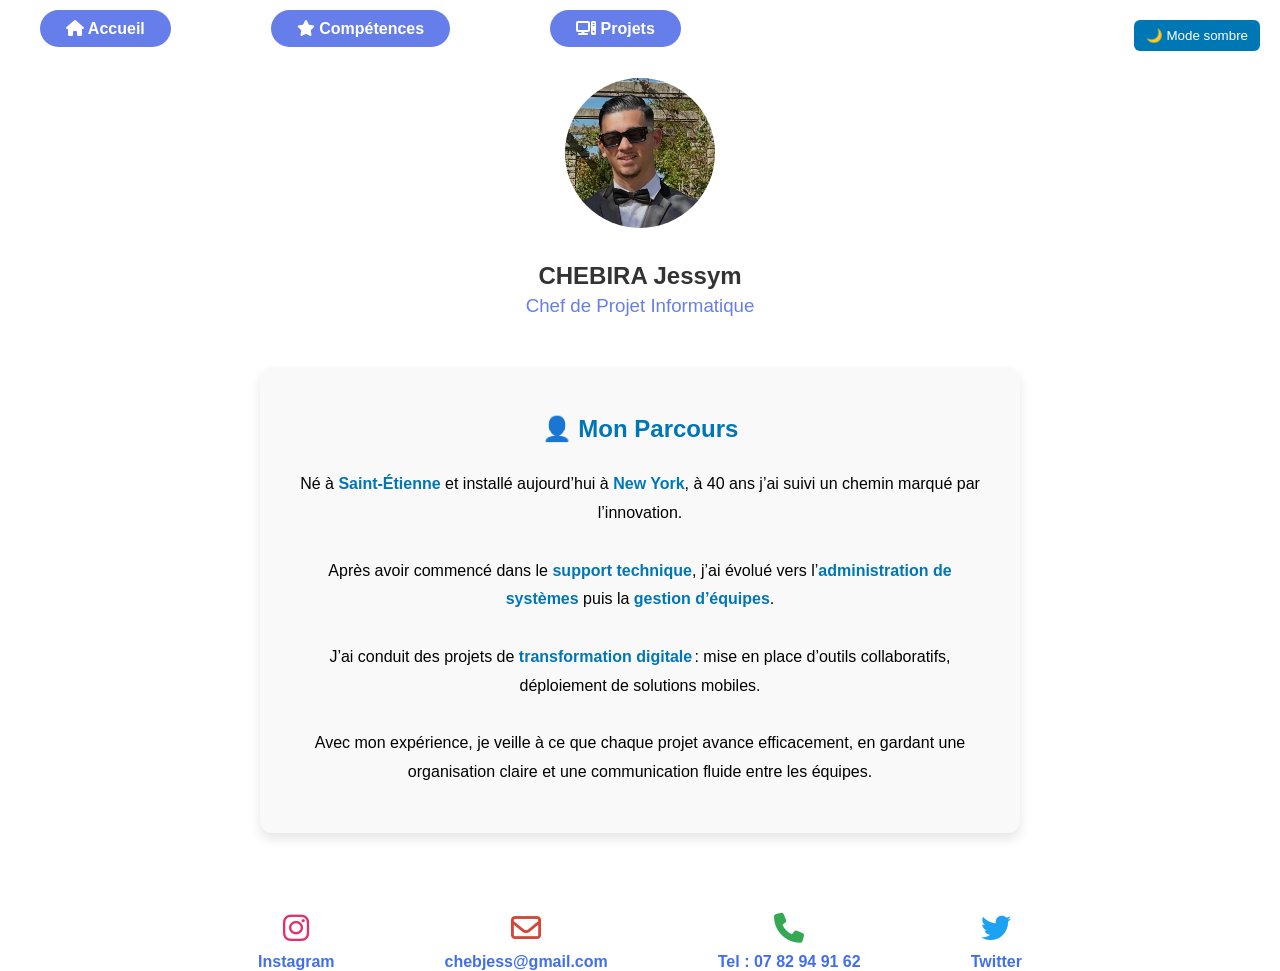
<file: index.html>
<!DOCTYPE html>
<html lang="fr">
<head>
  <meta charset="UTF-8">
  <meta name="viewport" content="width=device-width, initial-scale=1.0">
  <title>Portfolio - Jessym - Chef de Projet Informatique</title>
  <link rel="stylesheet" href="styles.css">
  <link rel="stylesheet" href="https://cdnjs.cloudflare.com/ajax/libs/font-awesome/6.5.0/css/all.min.css">
</head>
<body>
    <button id="toggle-theme">🌙 Mode sombre</button>


<script src="styles.js"></script>
  <nav class="navbar">
      <ul>
        <li><a href="#"><i class="fa-solid fa-house"></i> Accueil</a></li>
        <li><a href="compétences.html"><i class="fa-solid fa-star"></i> Compétences</a></li>
        <li><a href="projets.html"><i class="fa-solid fa-computer"></i> Projets</a></li>
      </ul>
    </nav>

    <section class="profil">
    <img src="jessym.PNG" width="220px" height="220px" alt="Photo de profil">
    <h2>CHEBIRA Jessym</h2>
    <a href="https://fr.wikipedia.org/wiki/Gestion_de_projet" target="_blank"><h3>Chef de Projet Informatique</h3>
    </a>     
      <section class="presentation">
  <h2>👤 Mon Parcours</h2>
  <p>
    Né à <strong>Saint‑Étienne</strong> et installé aujourd’hui à <strong>New York</strong>, 
    à 40 ans j’ai suivi un chemin marqué par l’innovation.<br><br>
    Après avoir commencé dans le <strong>support technique</strong>, 
    j’ai évolué vers l’<strong>administration de systèmes</strong> puis la <strong>gestion d’équipes</strong>.<br><br>
    J’ai conduit des projets de <strong>transformation digitale</strong> : 
    mise en place d’outils collaboratifs, déploiement de solutions mobiles.<br><br>
    Avec mon expérience, je veille à ce que chaque projet avance efficacement, 
    en gardant une organisation claire et une communication fluide entre les équipes.
  </p>
</section>
    </section>

  <footer>
    <div class="contacts">
  <div class="contact-item">
    <i class="fa-brands fa-instagram"></i>
    <a href="https://www.instagram.com/j_42chb" target="_blank">Instagram</a>
  </div>
  <div class="contact-item">
    <i class="fa-regular fa-envelope"></i>
    <a href="mailto:chebjess@gmail.com">chebjess@gmail.com</a>
  </div>
  <div class="contact-item">
    <i class="fa-solid fa-phone"></i>
    <a href="tel: 07 82 94 91 62">Tel : 07 82 94 91 62</a>
  </div>
  <div class="contact-item">
    <i class="fa-brands fa-twitter"></i>
    <a href="https://www.twitter.com/CJessym43298" target="_blank">Twitter</a>
  </div>
</div>
  </footer>
</body>
</html>
</file>
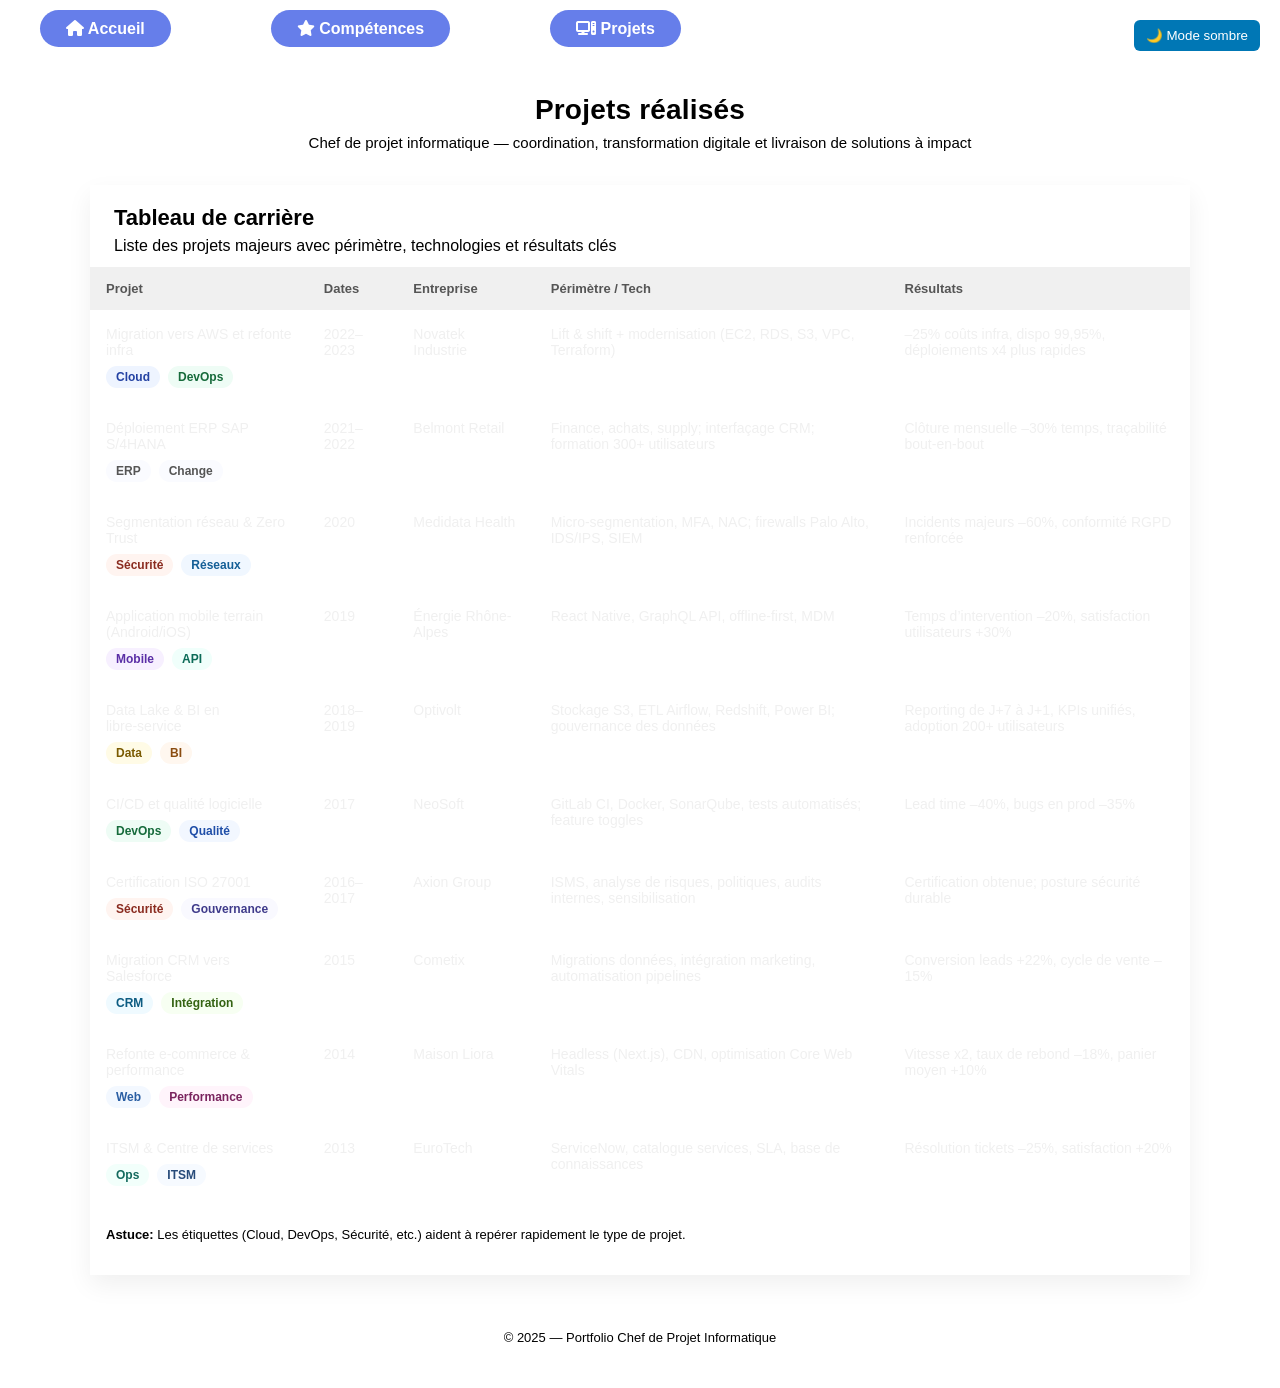
<file: projets.html>
<!DOCTYPE html>
<html lang="fr">
<head>
  <meta charset="UTF-8">
  <meta name="viewport" content="width=device-width, initial-scale=1.0">
  <title>Portfolio - Jessym - Chef de Projet Informatique</title>
  <link rel="stylesheet" href="projets.css">
  <link rel="stylesheet" href="https://cdnjs.cloudflare.com/ajax/libs/font-awesome/6.5.0/css/all.min.css">
</head>
<body>
  <button id="toggle-theme">🌙 Mode sombre</button>


<script src="styles.js"></script>
    <nav class="navbar">
      <ul>
        <li><a href="index.html"><i class="fa-solid fa-house"></i> Accueil</a></li>
        <li><a href="compétences.html"><i class="fa-solid fa-star"></i> Compétences</a></li>
        <li><a href="#"><i class="fa-solid fa-computer"></i> Projets</a></li>
      </ul>
    </nav>
    <header class="page-header">
      <h1>Projets réalisés</h1>
      <p>Chef de projet informatique — coordination, transformation digitale et livraison de solutions à impact</p>
    </header>
    <main class="container">
    <section class="table-card">
      <div class="table-header">
        <h2>Tableau de carrière</h2>
        <p>Liste des projets majeurs avec périmètre, technologies et résultats clés</p>
      </div>
      <div class="table-wrapper">
        <table class="projects-table">
          <thead>
            <tr>
              <th>Projet</th>
              <th>Dates</th>
              <th>Entreprise</th>
              <th>Périmètre / Tech</th>
              <th>Résultats</th>
            </tr>
          </thead>
          <tbody>
            <tr>
              <td>
                Migration vers AWS et refonte infra
                <div class="tags">
                  <span class="tag cloud">Cloud</span>
                  <span class="tag devops">DevOps</span>
                </div>
              </td>
              <td>2022–2023</td>
              <td>Novatek Industrie</td>
              <td>Lift & shift + modernisation (EC2, RDS, S3, VPC, Terraform)</td>
              <td>–25% coûts infra, dispo 99,95%, déploiements x4 plus rapides</td>
            </tr>
            <tr>
              <td>
                Déploiement ERP SAP S/4HANA
                <div class="tags">
                  <span class="tag erp">ERP</span>
                  <span class="tag change">Change</span>
                </div>
              </td>
              <td>2021–2022</td>
              <td>Belmont Retail</td>
              <td>Finance, achats, supply; interfaçage CRM; formation 300+ utilisateurs</td>
              <td>Clôture mensuelle –30% temps, traçabilité bout‑en‑bout</td>
            </tr>
            <tr>
              <td>
                Segmentation réseau & Zero Trust
                <div class="tags">
                  <span class="tag security">Sécurité</span>
                  <span class="tag network">Réseaux</span>
                </div>
              </td>
              <td>2020</td>
              <td>Medidata Health</td>
              <td>Micro‑segmentation, MFA, NAC; firewalls Palo Alto, IDS/IPS, SIEM</td>
              <td>Incidents majeurs –60%, conformité RGPD renforcée</td>
            </tr>
            <tr>
              <td>
                Application mobile terrain (Android/iOS)
                <div class="tags">
                  <span class="tag mobile">Mobile</span>
                  <span class="tag api">API</span>
                </div>
              </td>
              <td>2019</td>
              <td>Énergie Rhône-Alpes</td>
              <td>React Native, GraphQL API, offline‑first, MDM</td>
              <td>Temps d’intervention –20%, satisfaction utilisateurs +30%</td>
            </tr>

            <tr>
              <td>
                Data Lake & BI en libre‑service
                <div class="tags">
                  <span class="tag data">Data</span>
                  <span class="tag analytics">BI</span>
                </div>
              </td>
              <td>2018–2019</td>
              <td>Optivolt</td>
              <td>Stockage S3, ETL Airflow, Redshift, Power BI; gouvernance des données</td>
              <td>Reporting de J+7 à J+1, KPIs unifiés, adoption 200+ utilisateurs</td>
            </tr>

            <tr>
              <td>
                CI/CD et qualité logicielle
                <div class="tags">
                  <span class="tag devops">DevOps</span>
                  <span class="tag qa">Qualité</span>
                </div>
              </td>
              <td>2017</td>
              <td>NeoSoft</td>
              <td>GitLab CI, Docker, SonarQube, tests automatisés; feature toggles</td>
              <td>Lead time –40%, bugs en prod –35%</td>
            </tr>

            <tr>
              <td>
                Certification ISO 27001
                <div class="tags">
                  <span class="tag security">Sécurité</span>
                  <span class="tag governance">Gouvernance</span>
                </div>
              </td>
              <td>2016–2017</td>
              <td>Axion Group</td>
              <td>ISMS, analyse de risques, politiques, audits internes, sensibilisation</td>
              <td>Certification obtenue; posture sécurité durable</td>
            </tr>
            <tr>
              <td>
                Migration CRM vers Salesforce
                <div class="tags">
                  <span class="tag crm">CRM</span>
                  <span class="tag integration">Intégration</span>
                </div>
              </td>
              <td>2015</td>
              <td>Cometix</td>
              <td>Migrations données, intégration marketing, automatisation pipelines</td>
              <td>Conversion leads +22%, cycle de vente –15%</td>
            </tr>
            <tr>
              <td>
                Refonte e‑commerce & performance
                <div class="tags">
                  <span class="tag web">Web</span>
                  <span class="tag perf">Performance</span>
                </div>
              </td>
              <td>2014</td>
              <td>Maison Liora</td>
              <td>Headless (Next.js), CDN, optimisation Core Web Vitals</td>
              <td>Vitesse x2, taux de rebond –18%, panier moyen +10%</td>
            </tr>
            <tr>
              <td>
                ITSM & Centre de services
                <div class="tags">
                  <span class="tag ops">Ops</span>
                  <span class="tag itsm">ITSM</span>
                </div>
              </td>
              <td>2013</td>
              <td>EuroTech</td>
              <td>ServiceNow, catalogue services, SLA, base de connaissances</td>
              <td>Résolution tickets –25%, satisfaction +20%</td>
            </tr>
          </tbody>
        </table>
      </div>
      <div class="legend">
        <p><strong>Astuce:</strong> Les étiquettes (Cloud, DevOps, Sécurité, etc.) aident à repérer rapidement le type de projet.</p>
      </div>
    </section>
  </main>

  <footer class="page-footer">
    <p>© 2025 — Portfolio Chef de Projet Informatique</p>
  </footer>
</body>
</html>
</file>
<file: styles.css>
body {
  margin: 0;
  font-family: Verdana, Geneva, Tahoma, sans-serif;
  color: #667eea;
  background-size: cover;
}
nav ul {
  display: flex;
  justify-content: flex-start;
  gap: 100px;
  margin-top: 20px;
  list-style: none;
}
nav a {
  text-decoration: none;
  color: #fff;
  font-weight: bold;
  padding: 10px 26px;
  border-radius: 30px;
  background: #667eea;
}
.profil {
  text-align: center;
  margin-top: 40px;
  padding: 0 20px;
}
.profil img {
  width: 150px;
  height: 150px;
  border-radius: 50%; 
  object-fit: cover;
  box-shadow: 0 4px 10px rgba(0,0,0,0,2);
  margin-bottom: 20px;
}

.profil h2 {
  margin: 10px 0 5px;
  color: #333;
}

.profil h3 {
  margin: 0 0 20px;
  color: #667eea;
  font-weight: normal;
}
.presentation {
  max-width: 700px;
  margin: 50px auto;
  padding: 30px;
  background: #f9f9f9;
  border-radius: 12px;
  box-shadow: 0 6px 12px rgba(0,0,0,0.1);
  line-height: 1.8;
}

.presentation h2 {
  text-align: center;
  color: #0077b5;
  margin-bottom: 20px;
}

.presentation p strong {
  color: #0077b5;
}
.contacts {
  display: flex;              
  justify-content: center;     
  gap: 110px;                   
  margin-top: -20px;
}

.contact-item {
  display: flex;
  flex-direction: column;      
  align-items: center;        
  text-align: center;
}

.contact-item i {
  font-size: 30px;           
  margin-bottom: 10px;         
}

.fa-instagram { color: #E1306C; }
.fa-envelope  { color: #D44638; }
.fa-phone     { color: #34A853; }
.fa-twitter   { color: #1DA1F2; }

.contact-item a {
  text-decoration: none;
  color: #416fee;
  font-weight: bold;
  transition: color 0.3s;
}

footer {
  display: flex;
  text-align: center;
  margin-top: 100px;
  justify-content: center;
}
/* Styles par défaut (mode clair) */
body {
  background: #ffffff;
  color: #000000;
  font-family: Arial, sans-serif;
  transition: background 0.3s, color 0.3s;
}

/* Mode sombre */
body.dark {
  background: #121212;
  color: #f0f0f0;
}

/* Bouton */
#toggle-theme {
  position: fixed;
  top: 20px;
  right: 20px;
  padding: 8px 12px;
  cursor: pointer;
  border: none;
  border-radius: 6px;
  background: #0077b5;
  color: white;
}
a {
  text-decoration: none;
  color: #0077cc;
}
a:hover {
  text-decoration: underline; /* si tu veux un effet au survol */
}
</file>
<file: projets.css>
body {
  margin: 0;
  font-family: Verdana, Geneva, Tahoma, sans-serif;
  color: #667eea;
  background-size: cover;
}
nav ul {
  display: flex;
  justify-content: flex-start;
  gap: 100px;
  margin-top: 20px;
  list-style: none;
}
nav a {
  text-decoration: none;
  color: #fff;
  font-weight: bold;
  padding: 10px 26px;
  border-radius: 30px;
  background: #667eea;
}
.page-header {
  padding: 40px 24px 10px;
  text-align: center;
}
.page-header h1 {
  margin: 0 0 8px;
  font-size: 28px;
  letter-spacing: 0.2px;
}
.page-header p {
  margin: 0;
  color: var(--muted);
  font-size: 15px;
}

/* ===== Conteneur principal ===== */
.container {
  max-width: 1100px; /* largeur maximal*/
  margin: 0 auto; /* centre horizontalement */
  padding: 24px; /* espacement interne */
}

/* ===== Carte contenant le tableau ===== */
.table-card {
  background: var(--card); /* Fond défini par variable */
  border: 1px solid var(--border); /* Bordure grise */
  border-radius: var(--radius); /* Coins arrondis */
  box-shadow: 0 10px 24px #f0f0f0; /* Ombre portée */
  overflow: hidden; /* Cache ce qui dépasse */
}

/* ===== En-tête du tableau ===== */
.table-header {
  padding: 20px 24px 0; /* Espacement interne */
}
.table-header h2 {
  margin: 0 0 6px; /* Marge en bas */
  font-size: 22px; /* Taille du sous-titre */
}
.table-header p {
  margin: 0 0 12px; /* Marge en bas */
  color: var(--muted); /* Couleur grise */
}

/* ===== Tableau ===== */
.table-wrapper {
  width: 100%; /* Prend toute la largeur */
  overflow-x: auto; /* Scroll horizontal si trop large */
}

.projects-table {
  width: 100%; /* Largeur totale */
  border-collapse: collapse; /* Supprime les espaces entre cellules */
  min-width: 820px; /* Largeur minimale */
  color: #f0f0f0; /* Texte gris clair */
}

.projects-table thead th {
  text-align: left; /* Alignement à gauche */
  font-weight: 600; /* Texte semi-gras */
  background: #f0f0f0; /* Fond gris clair */
  color: #555; /* Texte gris foncé */
  border-bottom: 1px solid var(--border); /* Ligne de séparation */
  padding: 14px 16px; /* Espacement interne */
  font-size: 13px; /* Taille du texte */
}

.projects-table tbody td {
  border-bottom: 1px solid var(--border); /* Ligne de séparation */
  padding: 16px; /* Espacement interne */
  vertical-align: top; /* Texte aligné en haut */
  font-size: 14px; /* Taille du texte */
  color: #f0f0f0; /* Texte gris clair */
}

/* ===== Tags ===== */
.tags {
  margin-top: 8px; /* Décalage vers le bas */
  display: flex; /* Affichage en ligne */
  flex-wrap: wrap; /* Retour à la ligne si trop long */
  gap: 8px; /* Espacement entre tags */
}
.tag {
  display: inline-block; /* Affichage en bloc inline */
  padding: 4px 10px; /* Espacement interne */
  border-radius: 999px; /* Forme arrondie (pilule) */
  font-size: 12px; /* Taille du texte */
  font-weight: 600; /* Texte semi-gras */
  border: 1px solid var(--border); /* Bordure grise */
  background: #fafbff; /* Fond gris très clair */
  color: #555; /* Texte gris foncé */
}

/* ===== Couleurs spécifiques pour chaque tag ===== */
.tag.cloud      { background: #eef4ff; color: #2442a3; border-color: #dbe6ff; }
.tag.devops     { background: #eefcf5; color: #166b3b; border-color: #d9f3e6; }
.tag.security   { background: #fff4f0; color: #8a2b1f; border-color: #ffe2d8; }
.tag.network    { background: #f0f7ff; color: #135e96; border-color: #dbeafd; }
.tag.mobile     { background: #f7f0ff; color: #5a2ea6; border-color: #eadcff; }
.tag.api        { background: #f0fffb; color: #0b6b57; border-color: #dcfff6; }
.tag.data       { background: #fffbe6; color: #7a5a00; border-color: #fbf2c0; }
.tag.analytics  { background: #fff7ef; color: #8a4c10; border-color: #ffe6cc; }
.tag.qa         { background: #f2f7ff; color: #1f4ea8; border-color: #e1ecff; }
.tag.governance { background: #f9f9ff; color: #3f3b8b; border-color: #e8e7ff; }
.tag.crm        { background: #effaff; color: #0d5c82; border-color: #d8f1ff; }
.tag.integration{ background: #f7fff2; color: #346312; border-color: #e8ffd6; }
.tag.web        { background: #f3f8ff; color: #2a5ea3; border-color: #e2edff; }
.tag.perf       { background: #fff4fb; color: #7a245e; border-color: #ffd8f4; }
.tag.ops        { background: #f2fffb; color: #146a5e; border-color: #dcfff6; }
.tag.itsm       { background: #f6faff; color: #274b7a; border-color: #e5f0ff; }

/* ===== Légende et pied de page ===== */
.legend {
  padding: 12px 16px 20px; /* Espacement interne */
  color: var(--muted); /* Couleur grise */
  font-size: 13px; /* Taille du texte */
  border-top: 1px dashed var(--border); /* Ligne en pointillés */
}

.page-footer {
  text-align: center; /* Centrage du texte */
  color: var(--muted); /* Couleur grise */
  font-size: 13px; /* Taille du texte */
  padding: 18px 0 30px; /* Espacement interne */
}

/* ===== Responsive (petits écrans) ===== */
@media (max-width: 720px) {
  .page-header { padding: 28px 16px 8px; } /* Réduit le padding */
  .container { padding: 16px; } /* Réduit le padding */
  .table-header h2 { font-size: 20px; } /* Réduit la taille du titre */
  .projects-table { min-width: 680px; } /* Largeur minimale réduite */
}
/* Styles par défaut (mode clair) */
body {
  background: #ffffff;
  color: #000000;
  font-family: Arial, sans-serif;
  transition: background 0.3s, color 0.3s;
}

/* Mode sombre */
body.dark {
  background: #121212;
  color: #f0f0f0;
}

/* Bouton */
#toggle-theme {
  position: fixed;
  top: 20px;
  right: 20px;
  padding: 8px 12px;
  cursor: pointer;
  border: none;
  border-radius: 6px;
  background: #0077b5;
  color: white;
}
</file>
